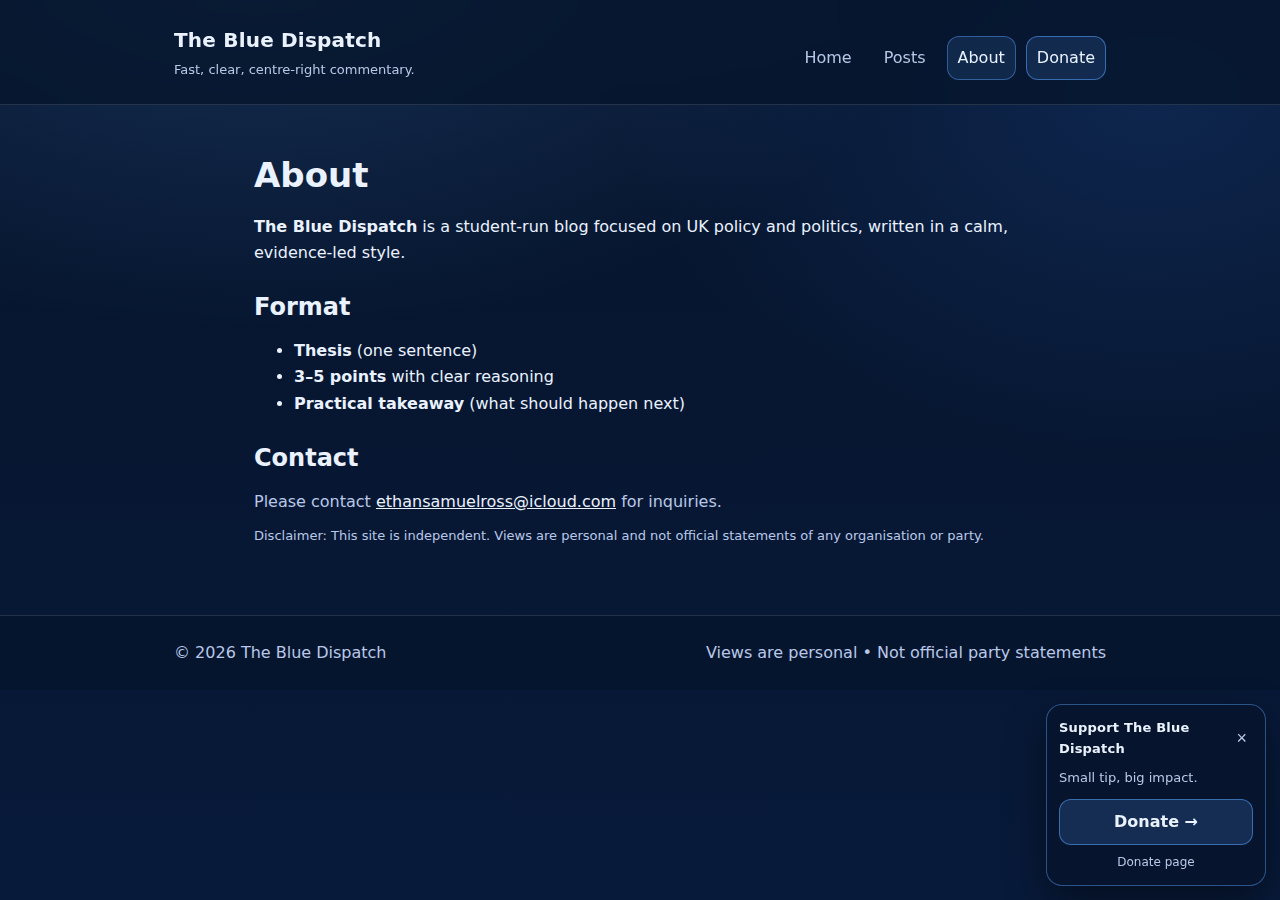
<file: about.html>
<!doctype html>
<html lang="en">
<head>
  <meta charset="utf-8" />
  <meta name="viewport" content="width=device-width, initial-scale=1" />
  <title>About · The Blue Dispatch</title>
  <meta name="description" content="About The Blue Dispatch." />
  <link rel="stylesheet" href="assets/styles.css" />
</head>
<body>
  <header class="site-header">
    <div class="wrap header-inner">
      <a class="brand" href="index.html">
        <div class="brand-title">The Blue Dispatch</div>
        <div class="brand-tagline">Fast, clear, centre-right commentary.</div>
      </a>

      <nav class="nav">
        <a class="nav-link" href="index.html">Home</a>
        <a class="nav-link" href="posts.html">Posts</a>
        <a class="nav-link active" href="about.html">About</a>
        <a class="nav-link nav-cta" href="donate.html">Donate</a>
      </nav>
    </div>
  </header>

  <main class="wrap prose">
    <h1>About</h1>

    <p>
      <strong>The Blue Dispatch</strong> is a student-run blog focused on UK policy and politics, written in a calm,
      evidence-led style.
    </p>

    <h2>Format</h2>
    <ul>
      <li><strong>Thesis</strong> (one sentence)</li>
      <li><strong>3–5 points</strong> with clear reasoning</li>
      <li><strong>Practical takeaway</strong> (what should happen next)</li>
    </ul>

    <h2>Contact</h2>
    <p class="muted">
  Please contact
  <a href="mailto:ethansamuelross@icloud.com">ethansamuelross@icloud.com</a>
  for inquiries.
</p>


    <p class="muted small">
      Disclaimer: This site is independent. Views are personal and not official statements of any organisation or party.
    </p>
  </main>

  <footer class="footer">
    <div class="wrap footer-inner">
      <div class="muted">© <span id="y"></span> The Blue Dispatch</div>
      <div class="muted">Views are personal • Not official party statements</div>
    </div>
  </footer>

  <script src="assets/site.js"></script>
</body>
</html>
</file>
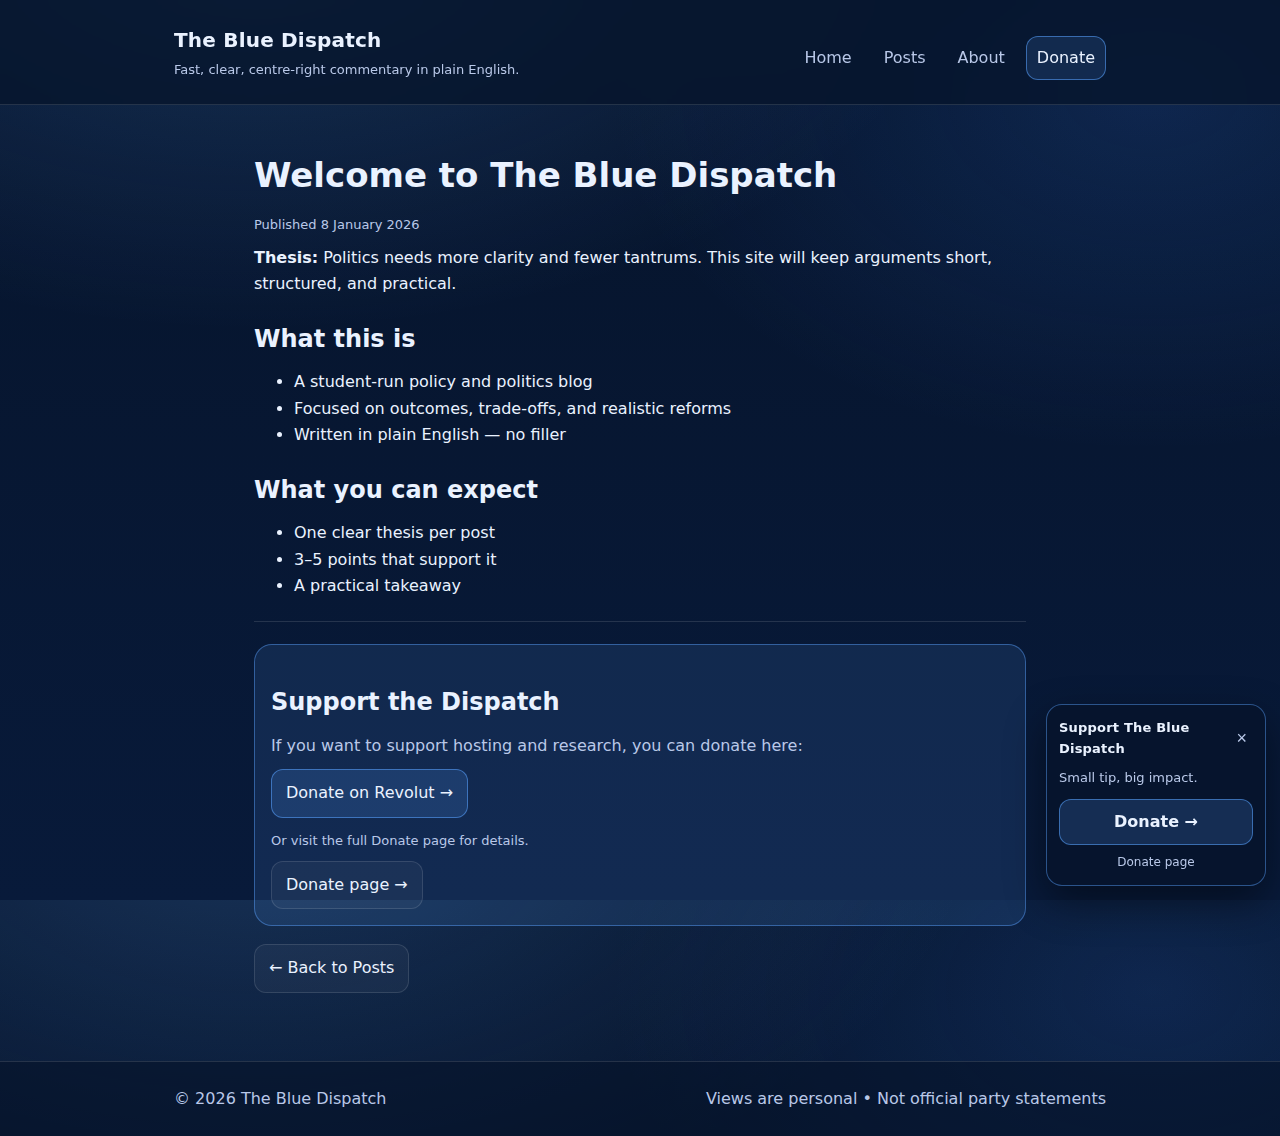
<file: posts/2026-01-08-welcome.html>
<!doctype html>
<html lang="en">
<head>
  <meta charset="utf-8" />
  <meta name="viewport" content="width=device-width, initial-scale=1" />
  <title>Welcome to The Blue Dispatch · The Blue Dispatch</title>
  <meta name="description" content="Welcome post for The Blue Dispatch." />
  <link rel="stylesheet" href="../assets/styles.css" />
</head>
<body>
  <header class="site-header">
    <div class="wrap header-inner">
      <a class="brand" href="../index.html">
        <div class="brand-title">The Blue Dispatch</div>
        <div class="brand-tagline">Fast, clear, centre-right commentary in plain English.</div>
      </a>

      <nav class="nav">
        <a class="nav-link" href="../index.html">Home</a>
        <a class="nav-link" href="../posts.html">Posts</a>
        <a class="nav-link" href="../about.html">About</a>
        <a class="nav-link nav-cta" href="../donate.html">Donate</a>
      </nav>
    </div>
  </header>

  <main class="wrap prose">
    <h1>Welcome to The Blue Dispatch</h1>
    <div class="meta">Published 8 January 2026</div>

    <p><strong>Thesis:</strong> Politics needs more clarity and fewer tantrums. This site will keep arguments short, structured, and practical.</p>

    <h2>What this is</h2>
    <ul>
      <li>A student-run policy and politics blog</li>
      <li>Focused on outcomes, trade-offs, and realistic reforms</li>
      <li>Written in plain English — no filler</li>
    </ul>

    <h2>What you can expect</h2>
    <ul>
      <li>One clear thesis per post</li>
      <li>3–5 points that support it</li>
      <li>A practical takeaway</li>
    </ul>

    <hr />

    <div class="donate-box">
      <h2>Support the Dispatch</h2>
      <p class="muted">If you want to support hosting and research, you can donate here:</p>
      <a class="btn" href="https://revolut.me/ethanhuil" target="_blank" rel="noopener">Donate on Revolut →</a>
      <p class="muted small" style="margin-top:12px;">Or visit the full Donate page for details.</p>
      <a class="btn btn-ghost" href="../donate.html">Donate page →</a>
    </div>

    <p style="margin-top:18px;">
      <a class="btn btn-ghost" href="../posts.html">← Back to Posts</a>
    </p>
  </main>

  <footer class="footer">
    <div class="wrap footer-inner">
      <div class="muted">© <span id="y"></span> The Blue Dispatch</div>
      <div class="muted">Views are personal • Not official party statements</div>
    </div>
  </footer>

  <script src="../assets/site.js"></script>
</body>
</html>
</file>
<file: assets/styles.css>
:root{
  --bg:#06142b;
  --bg2:#081a3a;
  --card:#0a2450;
  --ink:#eaf2ff;
  --muted:#b9c8e8;
  --line:rgba(255,255,255,.12);
  --accent:#5aa2ff;
  --accent2:#2f6ed6;
  --shadow: 0 12px 30px rgba(0,0,0,.35);
}

*{box-sizing:border-box}
html,body{height:100%}
body{
  margin:0;
  color:var(--ink);
  font:16px/1.65 system-ui, -apple-system, Segoe UI, Roboto, Arial, sans-serif;
  background:
    radial-gradient(1200px 700px at 20% -10%, rgba(90,162,255,.22), transparent 60%),
    radial-gradient(900px 600px at 90% 10%, rgba(47,110,214,.20), transparent 60%),
    linear-gradient(180deg, var(--bg), var(--bg2));
}

.wrap{max-width:980px;margin:0 auto;padding:24px}

.site-header{
  border-bottom:1px solid var(--line);
  background:rgba(6,20,43,.75);
  backdrop-filter: blur(10px);
  position:sticky; top:0; z-index:10;
}

.header-inner{display:flex;align-items:flex-end;justify-content:space-between;gap:18px;flex-wrap:wrap}

.brand{text-decoration:none;color:var(--ink)}
.brand-title{font-weight:900;letter-spacing:.2px;font-size:20px}
.brand-tagline{color:var(--muted);font-size:13px;margin-top:2px}

.nav{display:flex;gap:10px;flex-wrap:wrap}
.nav-link{
  color:var(--muted);
  text-decoration:none;
  padding:8px 10px;
  border:1px solid transparent;
  border-radius:12px;
}
.nav-link:hover{color:var(--ink);border-color:var(--line);background:rgba(255,255,255,.04)}
.nav-link.active{color:var(--ink);border-color:rgba(90,162,255,.45);background:rgba(90,162,255,.12)}
.nav-cta{
  color:var(--ink);
  border-color:rgba(90,162,255,.55);
  background:rgba(90,162,255,.14);
}

.hero{padding:12px 0 6px}
.hero h1{margin:0 0 10px;font-size:30px}
.muted{color:var(--muted)}
.small{font-size:13px}

.grid{display:grid;grid-template-columns:repeat(2,minmax(0,1fr));gap:16px;margin-top:16px}
@media (max-width:820px){.grid{grid-template-columns:1fr}}

.card{
  background:linear-gradient(180deg, rgba(255,255,255,.05), transparent), var(--card);
  border:1px solid var(--line);
  border-radius:18px;
  padding:18px;
  box-shadow:var(--shadow);
}
.card-empty{opacity:.9}
.meta{color:var(--muted);font-size:13px}
.card-title{margin:8px 0 8px;font-size:18px}
.card-title a{color:var(--ink);text-decoration:none}
.card-title a:hover{text-decoration:underline}
.card-excerpt{margin:0 0 14px;color:var(--muted)}

.panel{
  margin-top:18px;
  padding:18px;
  border-radius:18px;
  border:1px solid var(--line);
  background:linear-gradient(180deg, rgba(255,255,255,.05), transparent), rgba(10,36,80,.55);
}

.bullets{margin:10px 0 0;padding-left:18px}
.bullets li{margin:6px 0}

.prose{max-width:820px}
.prose h1{font-size:34px;margin:18px 0 10px}
.prose h2{margin:22px 0 8px}
.prose p{margin:10px 0}
.prose ul{margin:10px 0 16px}
.prose a{color:var(--ink)}
hr{border:0;border-top:1px solid var(--line);margin:22px 0}

.btn{
  display:inline-block;
  padding:10px 14px;
  border-radius:12px;
  border:1px solid rgba(90,162,255,.55);
  background:rgba(90,162,255,.16);
  color:var(--ink);
  text-decoration:none;
}
.btn:hover{background:rgba(90,162,255,.22)}
.btn-ghost{
  border-color:var(--line);
  background:rgba(255,255,255,.04);
}
.btn-ghost:hover{background:rgba(255,255,255,.07)}

.footer{
  margin-top:34px;
  border-top:1px solid var(--line);
  background:rgba(6,20,43,.65);
}
.footer-inner{display:flex;justify-content:space-between;gap:12px;flex-wrap:wrap}

/* Posts list page */
.list{display:flex;flex-direction:column;gap:10px;margin-top:12px}
.list-item{
  display:flex;gap:16px;align-items:flex-start;
  text-decoration:none;color:var(--ink);
  border:1px solid var(--line);
  background:rgba(10,36,80,.55);
  border-radius:16px;
  padding:14px 16px;
}
.list-item:hover{background:rgba(10,36,80,.70)}
.list-item-muted{opacity:.8;cursor:default}
.list-date{min-width:90px;color:var(--muted);font-size:13px;margin-top:2px}
.list-title{font-weight:800}
.list-excerpt{color:var(--muted);font-size:14px;margin-top:2px}

/* Donate page box */
.donate-box{
  border:1px solid rgba(90,162,255,.45);
  background:rgba(90,162,255,.12);
  padding:16px;
  border-radius:18px;
}
.donate-link{word-break:break-all}

/* Donation popup */
.donate-pop{
  position:fixed;
  right:14px;
  bottom:14px;
  z-index:9999;
}
.donate-pop-inner{
  width:220px;
  border-radius:16px;
  border:1px solid rgba(90,162,255,.45);
  background:rgba(6,20,43,.85);
  backdrop-filter: blur(10px);
  box-shadow: 0 16px 40px rgba(0,0,0,.45);
  padding:12px;
}
.donate-pop-top{
  display:flex;justify-content:space-between;align-items:center;gap:10px;
}
.donate-pop-title{font-weight:900;font-size:13px;letter-spacing:.2px}
.donate-pop-close{
  border:0;
  background:transparent;
  color:var(--muted);
  font-size:18px;
  cursor:pointer;
  line-height:1;
}
.donate-pop-close:hover{color:var(--ink)}
.donate-pop-text{color:var(--muted);font-size:13px;margin:8px 0 10px}
.donate-pop-btn{
  display:block;
  text-align:center;
  padding:9px 10px;
  border-radius:12px;
  border:1px solid rgba(90,162,255,.55);
  background:rgba(90,162,255,.18);
  text-decoration:none;
  color:var(--ink);
  font-weight:800;
}
.donate-pop-btn:hover{background:rgba(90,162,255,.25)}
.donate-pop-link{
  display:block;
  text-align:center;
  margin-top:8px;
  color:var(--muted);
  font-size:12px;
  text-decoration:none;
}
.donate-pop-link:hover{color:var(--ink);text-decoration:underline}
</file>
